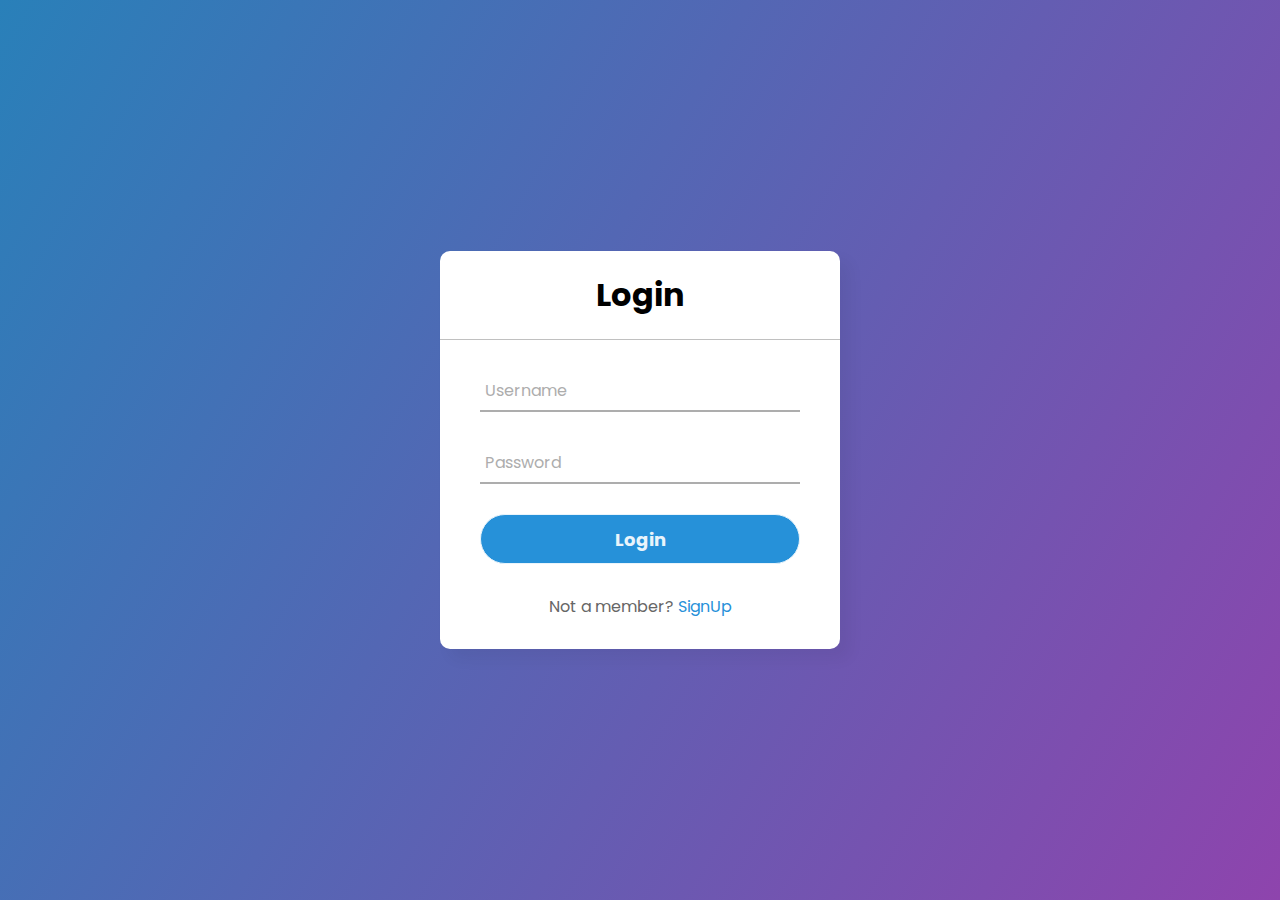
<file: login.html>
<!DOCTYPE html>
<html lang="en" dir="ltr">
  <head>
    <meta charset="utf-8" />
    <title>Spendly Login</title>
    <link rel="stylesheet" href="login.css" />
    <script src="https://code.jquery.com/jquery-3.6.0.min.js"></script>
  </head>
  <body>
    <div class="center">
      <h1>Login</h1>
      <form id="login-form" method="post">
        <div class="textfield">
          <input type="text" id="login-username" required />
          <label>Username</label>
        </div>
        <div class="textfield">
          <input type="password" id="login-password" required />
          <label>Password</label>
        </div>
        <!-- <div class="pass">Forgot Password?</div> -->
        <input type="submit" value="Login" />

        <div class="signup" value="Login">
          Not a member? <a href="signup.html">SignUp</a>
        </div>
      </form>
    </div>
  </body>
  <script src="https://code.jquery.com/jquery-3.6.0.min.js"></script>
<script src="login_and_signup_script.js"></script>

</html>
</file>
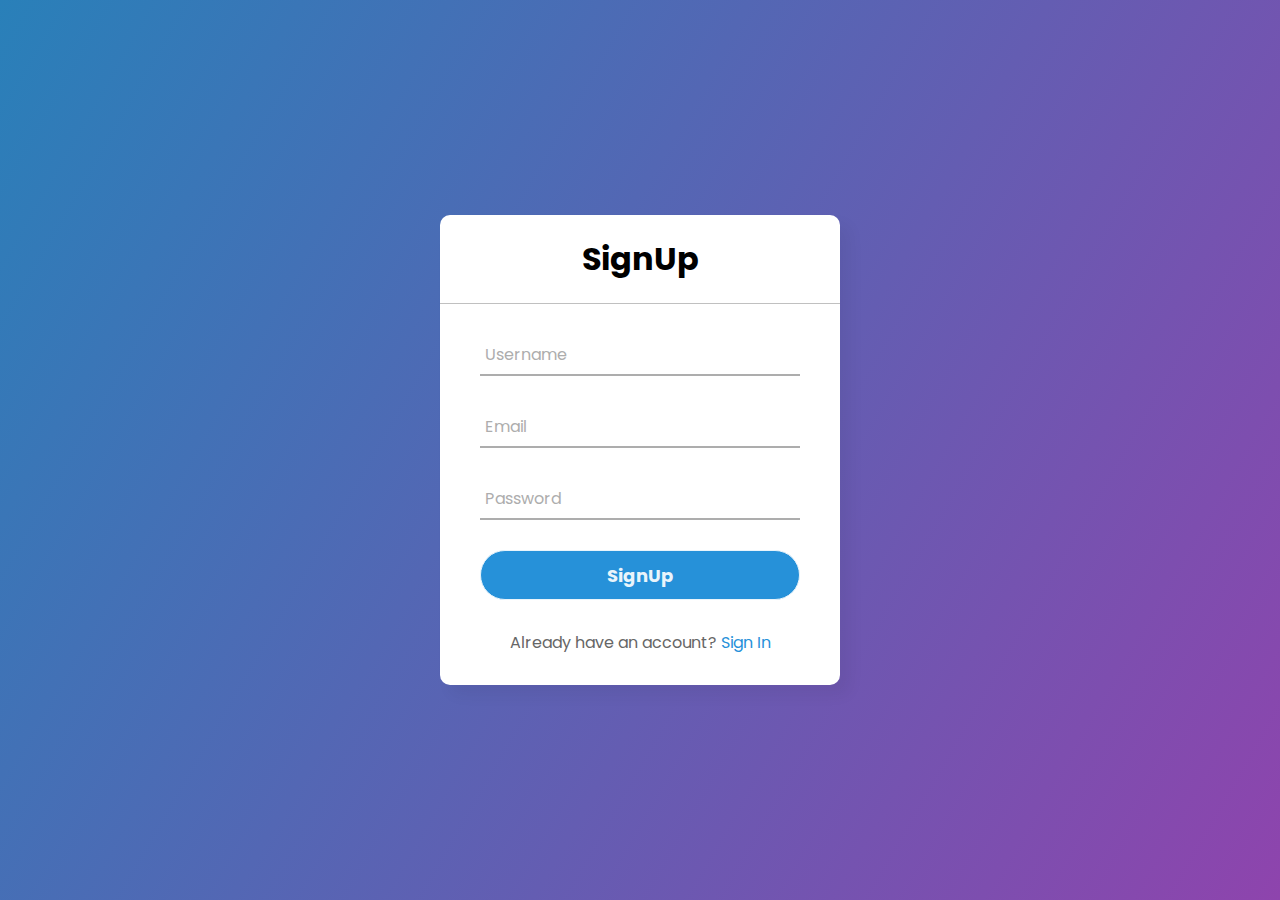
<file: signup.html>
<!DOCTYPE html>
<html lang="en" dir="ltr">
  <head>
    <meta charset="utf-8" />
    <title>Spendly Login</title>
    <link rel="stylesheet" href="login.css" />
    <script src="https://code.jquery.com/jquery-3.6.0.min.js"></script>
  </head>
  <body>
    <div class="center">
      <h1>SignUp</h1>
      <form id="signup-form" method="post">
        <div class="textfield">
          <input type="text" id="signup-username" required />
          <label>Username</label>
        </div>
        <div class="textfield">
          <input type="email" id="signup-email" required />
          <label>Email</label>
        </div>
        <div class="textfield">
          <input type="password" id="signup-password" required />
          <label>Password</label>
        </div>
        <!-- <div class="pass">Forgot Password?</div> -->
        <input type="submit" value="SignUp" />

        <div class="signup" value="Login">
          Already have an account? <a href="login.html">Sign In</a>
        </div>
      </form>
    </div>

  </body>
  <script src="https://code.jquery.com/jquery-3.6.0.min.js"></script>
  <script src="login_and_signup_script.js"></script>
</html>
</file>
<file: login.css>
@import url("https://fonts.googleapis.com/css2?family=Noto+Sans:wght@700&family=Poppins:wght@400;500;600&display=swap");
* {
  margin: 0;
  padding: 0;
  box-sizing: border-box;
  font-family: "Poppins", sans-serif;
}
body {
  margin: 0;
  padding: 0;
  background: linear-gradient(120deg, #2980b9, #8e44ad);
  height: 100vh;
  overflow: hidden;
}
.center {
  position: absolute;
  top: 50%;
  left: 50%;
  transform: translate(-50%, -50%);
  width: 400px;
  background: white;
  border-radius: 10px;
  box-shadow: 10px 10px 15px rgba(0, 0, 0, 0.05);
}
.center h1 {
  text-align: center;
  padding: 20px 0;
  border-bottom: 1px solid silver;
}
.center form {
  padding: 0 40px;
  box-sizing: border-box;
}
form .textfield {
  position: relative;
  border-bottom: 2px solid #adadad;
  margin: 30px 0;
}
.textfield input {
  width: 100%;
  padding: 0 5px;
  height: 40px;
  font-size: 16px;
  border: none;
  background: none;
  outline: none;
}
.textfield label {
  position: absolute;
  top: 50%;
  left: 5px;
  color: #adadad;
  transform: translateY(-50%);
  font-size: 16px;
  pointer-events: none;
  transition: 0.5s;
}
.textfield span::before {
  content: "";
  position: absolute;
  top: 40px;
  left: 0;
  width: 0%;
  height: 2px;
  background: #2691d9;
  transition: 0.5s;
}
.textfield input:focus ~ label,
.textfield input:valid ~ label {
  top: -5px;
  color: #2691d9;
}
.textfield input:focus ~ span::before,
.textfield input:valid ~ span::before {
  width: 100%;
}
.pass {
  margin: -5px 0 20px 5px;
  color: #a6a6a6;
  cursor: pointer;
}
.pass:hover {
  text-decoration: underline;
}
input[type="submit"] {
  width: 100%;
  height: 50px;
  border: 1px solid;
  background: #2691d9;
  border-radius: 25px;
  font-size: 18px;
  color: #e9f4fb;
  font-weight: 700;
  cursor: pointer;
  outline: none;
}
input[type="submit"]:hover {
  border-color: #2691d9;
  transition: 0.5s;
}
.signup {
  margin: 30px 0;
  text-align: center;
  font-size: 16px;
  color: #666666;
}
.signup a {
  color: #2691d9;
  text-decoration: none;
}
.signup a:hover {
  text-decoration: underline;
}
</file>
